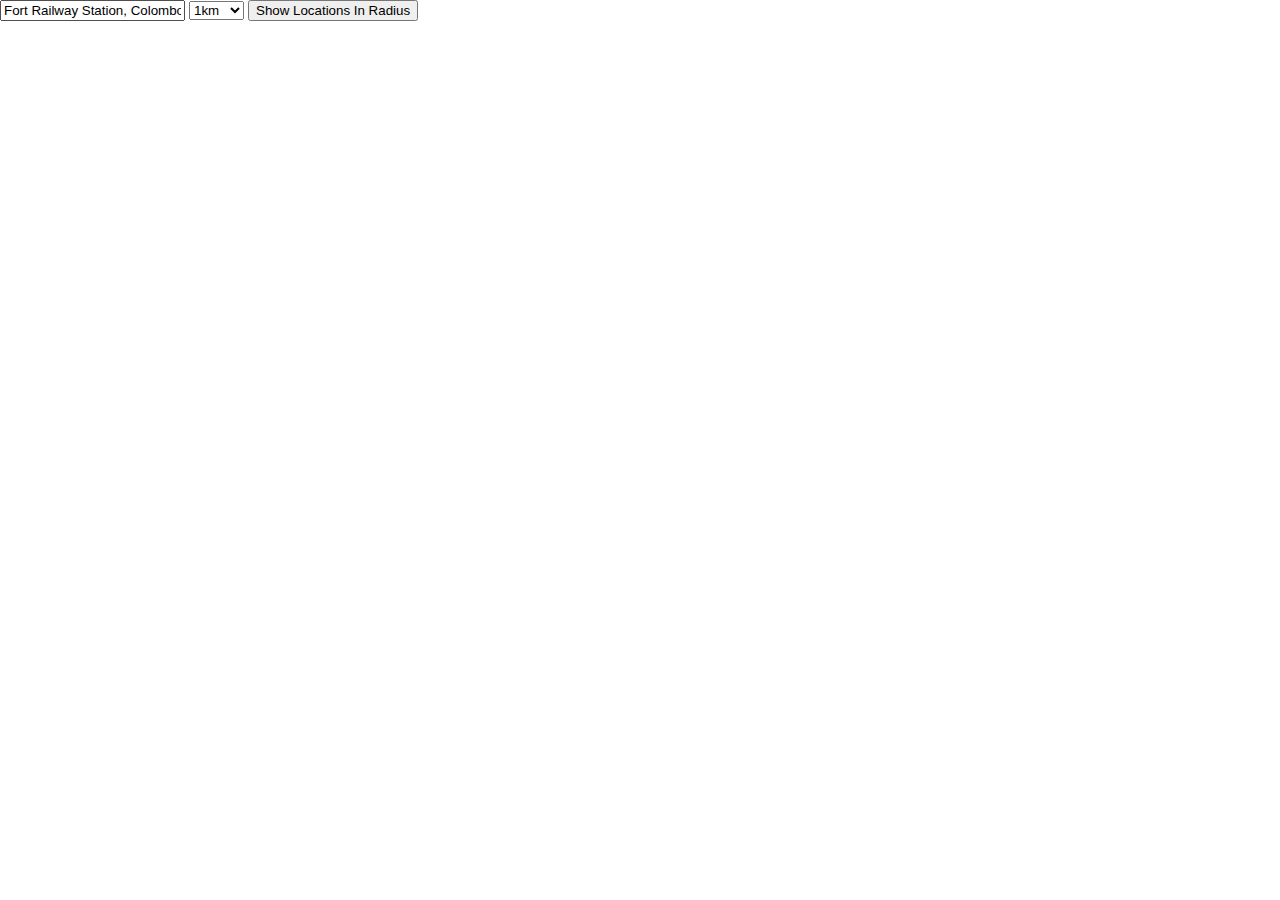
<file: radious.html>
<script src="https://ajax.googleapis.com/ajax/libs/jquery/1.11.1/jquery.min.js"></script>
<script type="text/javascript" src="https://www.google.com/jsapi"></script>
<script type="text/javascript">
        google.load("maps", "3",{other_params:"sensor=false&libraries=geometry"});
      </script>

<body style="margin:0px; padding:0px;" >
 <input id="address" value="Fort Railway Station, Colombo" placeholder="Input Address"/>
 <select id="radius_km">
	 <option value=1>1km</option>
	 <option value=2>2km</option>
	 <option value=5>5km</option>
	 <option value=30>30km</option>
 </select>
 <button onClick="showCloseLocations()">Show Locations In Radius</button>
 <div id="map_canvas"  style="width:100%; height:300px;">
 	<script type="text/javascript">
 		var map = null;
  var radius_circle;
  var markers_on_map = [];
  var geocoder;
  var infowindow;
  
  //all_locations is just a sample, you will probably load those from database
  var all_locations = [
	  {type: "Restaurant", name: "Restaurant 1", lat: 40.723080, lng: -73.984340},
	  {type: "School", name: "School 1", lat: 40.724705, lng: -73.986611},
	  {type: "School", name: "School 2", lat: 40.724165, lng: -73.983883},
	  {type: "Restaurant", name: "Restaurant 2", lat: 40.721819, lng: -73.991358},
	  {type: "School", name: "School 3", lat: 40.732056, lng: -73.998683}
  ];

  //initialize map on document ready
  $(document).ready(function(){
      var latlng = new google.maps.LatLng(40.723080, -73.984340); //you can use any location as center on map startup
      var myOptions = {
        zoom: 1,
        center: latlng,
        mapTypeControl: true,
        mapTypeControlOptions: {style: google.maps.MapTypeControlStyle.DROPDOWN_MENU},
        navigationControl: true,
        mapTypeId: google.maps.MapTypeId.ROADMAP
      };
      map = new google.maps.Map(document.getElementById("map_canvas"), myOptions);
	  geocoder = new google.maps.Geocoder();
      google.maps.event.addListener(map, 'click', function(){
           if(infowindow){
             infowindow.setMap(null);
             infowindow = null;
           }
      });
  });
  
  function showCloseLocations() {
  	var i;
  	var radius_km = $('#radius_km').val();
  	var address = $('#address').val();

  	//remove all radii and markers from map before displaying new ones
  	if (radius_circle) {
  		radius_circle.setMap(null);
  		radius_circle = null;
  	}
  	for (i = 0; i < markers_on_map.length; i++) {
  		if (markers_on_map[i]) {
  			markers_on_map[i].setMap(null);
  			markers_on_map[i] = null;
  		}
  	}

  	if (geocoder) {
  		geocoder.geocode({'address': address}, function (results, status) {
  			if (status == google.maps.GeocoderStatus.OK) {
  				if (status != google.maps.GeocoderStatus.ZERO_RESULTS) {
  					var address_lat_lng = results[0].geometry.location;
  					radius_circle = new google.maps.Circle({
  						center: address_lat_lng,
  						radius: radius_km * 1000,
  						clickable: false,
						map: map
  					});
                    if (radius_circle) map.fitBounds(radius_circle.getBounds());
  					for (var j = 0; j < all_locations.length; j++) {
  						(function (location) {
  							var marker_lat_lng = new google.maps.LatLng(location.lat, location.lng);
  							var distance_from_location = google.maps.geometry.spherical.computeDistanceBetween(address_lat_lng, marker_lat_lng); //distance in meters between your location and the marker
  							if (distance_from_location <= radius_km * 1000) {
  								var new_marker = new google.maps.Marker({
  									position: marker_lat_lng,
  									map: map,
  									title: location.name
  								});      								google.maps.event.addListener(new_marker, 'click', function () {
                                    if(infowindow){
             infowindow.setMap(null);
             infowindow = null;
           }
  									infowindow = new google.maps.InfoWindow(
            { content: '<div style="color:red">'+location.name +'</div>' + " is " + distance_from_location + " meters from my location",
              size: new google.maps.Size(150,50),
              pixelOffset: new google.maps.Size(0, -30)
            , position: marker_lat_lng, map: map});
  								});
  								markers_on_map.push(new_marker);
  							}
  						})(all_locations[j]);
  					}
  				} else {
  					alert("No results found while geocoding!");
  				}
  			} else {
  				alert("Geocode was not successful: " + status);
  			}
  		});
  	}
  }
 	</script>
</body>
</html>
</file>
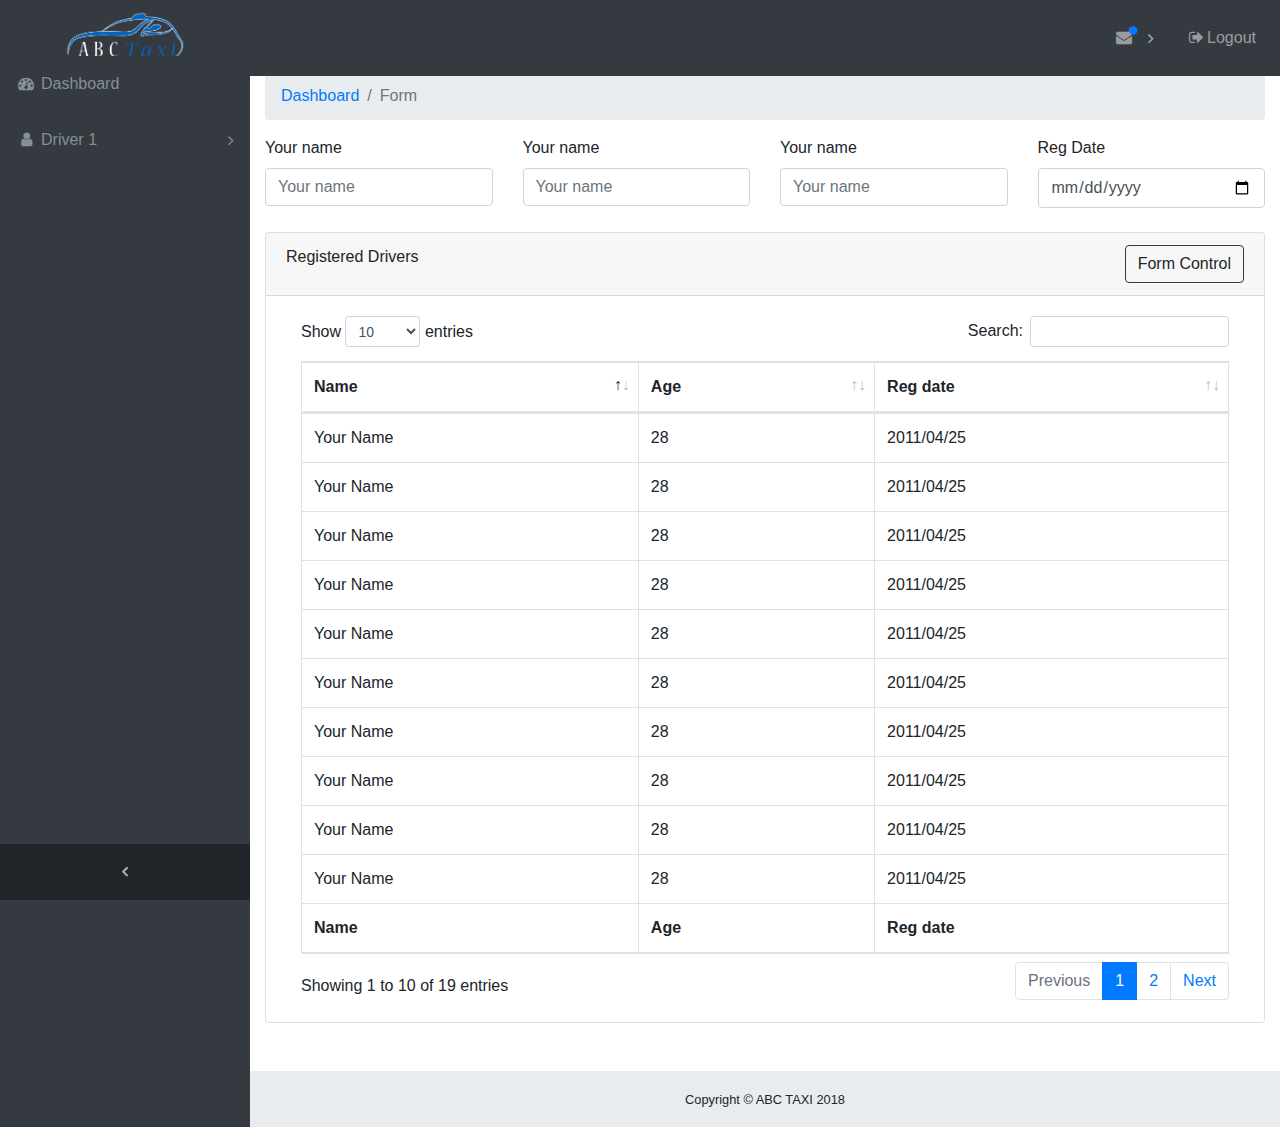
<file: admin/form.html>
<!DOCTYPE html>
<html lang="en">

<head>
  <meta charset="utf-8">
  <meta http-equiv="X-UA-Compatible" content="IE=edge">
  <meta name="viewport" content="width=device-width, initial-scale=1, shrink-to-fit=no">
  <meta name="description" content="">
  <meta name="author" content="">
  <title>ABC TAXI - Driver</title>

  <link href="css/bootstrap.min.css" rel="stylesheet">

  <link href="css/font-awesome.min.css" rel="stylesheet" type="text/css">

  <link href="css/dataTables.bootstrap4.css" rel="stylesheet">

  <link href="css/admin.css" rel="stylesheet">

    <link href="css/jquery-ui.min.css" rel="stylesheet">
</head>

<body class="fixed-nav sticky-footer bg-dark" id="page-top">
  <!-- Navigation-->
  <nav class="navbar navbar-expand-lg navbar-dark bg-dark fixed-top" id="mainNav">
    <a class="navbar-brand text-uppercase text-center" href=""><img src="images/logo.png" style="width: 120px"> </a>
    <button class="navbar-toggler navbar-toggler-right" type="button" data-toggle="collapse" data-target="#navbarResponsive" aria-controls="navbarResponsive" aria-expanded="false" aria-label="Toggle navigation">
      <span class="navbar-toggler-icon"></span>
    </button>
    <div class="collapse navbar-collapse" id="navbarResponsive">
      <ul class="navbar-nav navbar-sidenav" id="exampleAccordion">
        <li class="nav-item" data-toggle="tooltip" data-placement="right" title="Dashboard">
          <a class="nav-link" href="">
            <i class="fa fa-fw fa-dashboard"></i>
            <span class="nav-link-text">Dashboard</span>
          </a>
        </li>



        <li class="nav-item" data-toggle="tooltip" data-placement="right" title="Menu Levels">
          <a class="nav-link nav-link-collapse collapsed" data-toggle="collapse" href="#collapseMulti" data-parent="#exampleAccordion">
            <i class="fa fa-fw fa-user"></i>
            <span class="nav-link-text">Driver 1</span>
          </a>
          <ul class="sidenav-second-level collapse" id="collapseMulti">
            <li>
              <a href="#">Driver 2</a>
            </li>
            <li>
              <a href="#">Driver 2</a>
            </li>
            <li>
              <a href="#">Driver 2</a>
            </li>
           
          </ul>
        </li>

      </ul>
      <ul class="navbar-nav sidenav-toggler">
        <li class="nav-item">
          <a class="nav-link text-center" id="sidenavToggler">
            <i class="fa fa-fw fa-angle-left"></i>
          </a>
        </li>
      </ul>
      <ul class="navbar-nav ml-auto">
        <li class="nav-item dropdown">
          <a class="nav-link dropdown-toggle mr-lg-2" id="messagesDropdown" href="#" data-toggle="dropdown" aria-haspopup="true" aria-expanded="false">
            <i class="fa fa-fw fa-envelope"></i>
            <span class="d-lg-none">Messages
              <span class="badge badge-pill badge-primary">12 New</span>
            </span>
            <span class="indicator text-primary d-none d-lg-block">
              <i class="fa fa-fw fa-circle"></i>
            </span>
          </a>
          <div class="dropdown-menu" aria-labelledby="messagesDropdown">
            <h6 class="dropdown-header">New Messages:</h6>
            <div class="dropdown-divider"></div>
            <a class="dropdown-item" href="#">
              <strong>David Miller</strong>
              <span class="small float-right text-muted">11:21 AM</span>
              <div class="dropdown-message small">Hey there! This new version of SB Admin is pretty awesome! These messages clip off when they reach the end of the box so they don't overflow over to the sides!</div>
            </a>
            <div class="dropdown-divider"></div>
            <a class="dropdown-item" href="#">
              <strong>Jane Smith</strong>
              <span class="small float-right text-muted">11:21 AM</span>
              <div class="dropdown-message small">I was wondering if you could meet for an appointment at 3:00 instead of 4:00. Thanks!</div>
            </a>
            <div class="dropdown-divider"></div>
            <a class="dropdown-item" href="#">
              <strong>John Doe</strong>
              <span class="small float-right text-muted">11:21 AM</span>
              <div class="dropdown-message small">I've sent the final files over to you for review. When you're able to sign off of them let me know and we can discuss distribution.</div>
            </a>
            <div class="dropdown-divider"></div>
            <a class="dropdown-item small" href="#">View all messages</a>
          </div>
        </li>


        <li class="nav-item">
          <a class="nav-link" data-toggle="modal" data-target="#exampleModal">
            <i class="fa fa-fw fa-sign-out"></i>Logout</a>
        </li>
      </ul>
    </div>
  </nav>
  <div class="content-wrapper">
    <div class="container-fluid">
      <!-- Breadcrumbs-->
      <ol class="breadcrumb">
        <li class="breadcrumb-item">
          <a href="#">Dashboard</a>
        </li>
        <li class="breadcrumb-item active">Form</li>
      </ol>
      <!-- Icon Cards-->

        <form class="row" id="frm-ds">
            <div class="col-md-3 ">
                <label for="name">Your name</label>
                <input type="text" name="name" class="form-control" placeholder="Your name">
            </div>
            <div class="col-md-3 ">
                <label for="name">Your name</label>
                <input type="text" name="name" class="form-control" placeholder="Your name">
            </div>
            <div class="col-md-3 ">
                <label for="name">Your name</label>
                <input type="text" name="name" class="form-control" placeholder="Your name">
            </div>
            <div class="col-md-3 ">
                <label for="name">Reg Date</label>
                <input type="date" name="name" class="form-control datepicker" placeholder="Your name">
            </div>

        </form>
      <div class="card mb-5 mt-4">
      <div class="card-header">
         Registered Drivers
          <a class="pull-right btn btn-light btn-outline-dark  " id="ds" style="">Form Control</a>
      </div>
      <div class="card-body">
      <div class="table-responsive">
      <table class="table table-bordered" id="dataTable" width="100%" cellspacing="0">
      <thead>
      <tr>
          <th>Name</th>

          <th>Age</th>
          <th>Reg date</th>

      </tr>
      </thead>
      <tfoot>
      <tr>
          <th>Name</th>

          <th>Age</th>
          <th>Reg date</th>
      </tr>
      </tfoot>
      <tbody>
      <tr>
          <td>Your Name</td>


          <td>28</td>
          <td>2011/04/25</td>

      </tr>
      <tr>
          <td>Your Name</td>


          <td>28</td>
          <td>2011/04/25</td>

      </tr>
      <tr>
          <td>Your Name</td>


          <td>28</td>
          <td>2011/04/25</td>

      </tr>
      <tr>
          <td>Your Name</td>


          <td>28</td>
          <td>2011/04/25</td>

      </tr>
      <tr>
          <td>Your Name</td>


          <td>28</td>
          <td>2011/04/25</td>

      </tr> <tr>
          <td>Your Name</td>


          <td>28</td>
          <td>2011/04/25</td>

      </tr> <tr>
          <td>Your Name</td>


          <td>28</td>
          <td>2011/04/25</td>

      </tr> <tr>
          <td>Your Name</td>


          <td>28</td>
          <td>2011/04/25</td>

      </tr> <tr>
          <td>Your Name</td>


          <td>28</td>
          <td>2011/04/25</td>

      </tr> <tr>
          <td>Your Name</td>


          <td>28</td>
          <td>2011/04/25</td>

      </tr> <tr>
          <td>Your Name</td>


          <td>28</td>
          <td>2011/04/25</td>

      </tr> <tr>
          <td>Your Name</td>


          <td>28</td>
          <td>2011/04/25</td>

      </tr> <tr>
          <td>Your Name</td>


          <td>28</td>
          <td>2011/04/25</td>

      </tr> <tr>
          <td>Your Name</td>


          <td>28</td>
          <td>2011/04/25</td>

      </tr> <tr>
          <td>Your Name</td>


          <td>28</td>
          <td>2011/04/25</td>

      </tr> <tr>
          <td>Your Name</td>


          <td>28</td>
          <td>2011/04/25</td>

      </tr> <tr>
          <td>Your Name</td>


          <td>28</td>
          <td>2011/04/25</td>

      </tr> <tr>
          <td>Your Name</td>


          <td>11</td>
          <td>2011/04/25</td>

      </tr>
      <tr>
          <td>Your Name</td>


          <td>23</td>
          <td>2011/04/25</td>

      </tr>














      </tbody>
      </table>
      </div>
      </div>

      </div>

      <!-- Area Chart Example-->
  

    </div>
    <!-- /.container-fluid-->
    <!-- /.content-wrapper-->
    <footer class="sticky-footer">
      <div class="container">
        <div class="text-center">
          <small>Copyright © ABC TAXI 2018</small>
        </div>
      </div>
    </footer>
    <!-- Scroll to Top Button-->
    <a class="scroll-to-top rounded" href="#page-top">
      <i class="fa fa-angle-up"></i>
    </a>
    <!-- Logout Modal-->
    <div class="modal fade" id="exampleModal" tabindex="-1" role="dialog" aria-labelledby="exampleModalLabel" aria-hidden="true">
      <div class="modal-dialog" role="document">
        <div class="modal-content">
          <div class="modal-header">
            <h5 class="modal-title" id="exampleModalLabel">Ready to Leave?</h5>
            <button class="close" type="button" data-dismiss="modal" aria-label="Close">
              <span aria-hidden="true">×</span>
            </button>
          </div>
          <div class="modal-body">Select "Logout" below if you are ready to end your current session.</div>
          <div class="modal-footer">
            <button class="btn btn-secondary" type="button" data-dismiss="modal">Cancel</button>
            <a class="btn btn-primary" >Logout</a>
          </div>
        </div>
      </div>
    </div>

    <script src="js/jquery.min.js"></script>
    <script src="js/bootstrap.bundle.min.js"></script>
    <script src="js/jquery.easing.min.js"></script>
    <script src="js/Chart.min.js"></script>
    <script src="js/jquery.dataTables.js"></script>
    <script src="js/dataTables.bootstrap4.js"></script>
   <script src="js/admin.min.js"></script>
   <script src="js/admin-datatables.min.js"></script>
    <script src="js/admin-charts.min.js"></script>
  </div>
</body>

</html>
</file>
<file: admin/css/admin.css>
html {
  position: relative;
  min-height: 100%;
}

body {
  overflow-x: hidden;
}

body.sticky-footer {
  margin-bottom: 56px;
}

body.sticky-footer .content-wrapper {
  min-height: calc(100vh - 56px - 56px);
}

body.fixed-nav {
  padding-top: 56px;
}

.content-wrapper {
  min-height: calc(100vh - 56px);
  padding-top: 1rem;
}

.scroll-to-top {
  position: fixed;
  right: 15px;
  bottom: 3px;
  display: none;
  width: 50px;
  height: 50px;
  text-align: center;
  color: white;
  background: rgba(52, 58, 64, 0.5);
  line-height: 45px;
}

.scroll-to-top:focus, .scroll-to-top:hover {
  color: white;
}

.scroll-to-top:hover {
  background: #343a40;
}

.scroll-to-top i {
  font-weight: 800;
}

.smaller {
  font-size: 0.7rem;
}

.o-hidden {
  overflow: hidden !important;
}

.z-0 {
  z-index: 0;
}

.z-1 {
  z-index: 1;
}

#mainNav .navbar-collapse {
  overflow: auto;
  max-height: 75vh;
}

#mainNav .navbar-collapse .navbar-nav .nav-item .nav-link {
  cursor: pointer;
}

#mainNav .navbar-collapse .navbar-sidenav .nav-link-collapse:after {
  float: right;
  content: '\f107';
  font-family: 'FontAwesome';
}

#mainNav .navbar-collapse .navbar-sidenav .nav-link-collapse.collapsed:after {
  content: '\f105';
}

#mainNav .navbar-collapse .navbar-sidenav .sidenav-second-level,
#mainNav .navbar-collapse .navbar-sidenav .sidenav-third-level {
  padding-left: 0;
}

#mainNav .navbar-collapse .navbar-sidenav .sidenav-second-level > li > a,
#mainNav .navbar-collapse .navbar-sidenav .sidenav-third-level > li > a {
  display: block;
  padding: 0.5em 0;
}

#mainNav .navbar-collapse .navbar-sidenav .sidenav-second-level > li > a:focus, #mainNav .navbar-collapse .navbar-sidenav .sidenav-second-level > li > a:hover,
#mainNav .navbar-collapse .navbar-sidenav .sidenav-third-level > li > a:focus,
#mainNav .navbar-collapse .navbar-sidenav .sidenav-third-level > li > a:hover {
  text-decoration: none;
}

#mainNav .navbar-collapse .navbar-sidenav .sidenav-second-level > li > a {
  padding-left: 1em;
}

#mainNav .navbar-collapse .navbar-sidenav .sidenav-third-level > li > a {
  padding-left: 2em;
}

#mainNav .navbar-collapse .sidenav-toggler {
  display: none;
}

#mainNav .navbar-collapse .navbar-nav > .nav-item.dropdown > .nav-link {
  position: relative;
  min-width: 45px;
}

#mainNav .navbar-collapse .navbar-nav > .nav-item.dropdown > .nav-link:after {
  float: right;
  width: auto;
  content: '\f105';
  border: none;
  font-family: 'FontAwesome';
}

#mainNav .navbar-collapse .navbar-nav > .nav-item.dropdown > .nav-link .indicator {
  position: absolute;
  top: 5px;
  left: 21px;
  font-size: 10px;
}

#mainNav .navbar-collapse .navbar-nav > .nav-item.dropdown.show > .nav-link:after {
  content: '\f107';
}

#mainNav .navbar-collapse .navbar-nav > .nav-item.dropdown .dropdown-menu > .dropdown-item > .dropdown-message {
  overflow: hidden;
  max-width: none;
  text-overflow: ellipsis;
}

@media (min-width: 992px) {
  #mainNav .navbar-brand {
      width: 218px;
      border-bottom: 1px solid #797878;
      margin-top: -6px;
  }
  #mainNav .navbar-collapse {
    overflow: visible;
    max-height: none;
  }
  #mainNav .navbar-collapse .navbar-sidenav {
    position: absolute;
    top: 0;
    left: 0;
    -webkit-flex-direction: column;
    -ms-flex-direction: column;
    flex-direction: column;
    margin-top: 56px;
  }
  #mainNav .navbar-collapse .navbar-sidenav > .nav-item {
    width: 250px;
    padding: 0;
  }
  #mainNav .navbar-collapse .navbar-sidenav > .nav-item > .nav-link {
    padding: 1em;
  }
  #mainNav .navbar-collapse .navbar-sidenav > .nav-item .sidenav-second-level,
  #mainNav .navbar-collapse .navbar-sidenav > .nav-item .sidenav-third-level {
    padding-left: 0;
    list-style: none;
  }
  #mainNav .navbar-collapse .navbar-sidenav > .nav-item .sidenav-second-level > li,
  #mainNav .navbar-collapse .navbar-sidenav > .nav-item .sidenav-third-level > li {
    width: 250px;
  }
  #mainNav .navbar-collapse .navbar-sidenav > .nav-item .sidenav-second-level > li > a,
  #mainNav .navbar-collapse .navbar-sidenav > .nav-item .sidenav-third-level > li > a {
    padding: 1em;
  }
  #mainNav .navbar-collapse .navbar-sidenav > .nav-item .sidenav-second-level > li > a {
    padding-left: 2.75em;
  }
  #mainNav .navbar-collapse .navbar-sidenav > .nav-item .sidenav-third-level > li > a {
    padding-left: 3.75em;
  }
  #mainNav .navbar-collapse .navbar-nav > .nav-item.dropdown > .nav-link {
    min-width: 0;
  }
  #mainNav .navbar-collapse .navbar-nav > .nav-item.dropdown > .nav-link:after {
    width: 24px;
    text-align: center;
  }
  #mainNav .navbar-collapse .navbar-nav > .nav-item.dropdown .dropdown-menu > .dropdown-item > .dropdown-message {
    max-width: 300px;
  }
}

#mainNav.fixed-top .sidenav-toggler {
  display: none;
}

@media (min-width: 992px) {
  #mainNav.fixed-top .navbar-sidenav {
    height: calc(100vh - 112px);
  }
  #mainNav.fixed-top .sidenav-toggler {
    position: absolute;
    top: 0;
    left: 0;
    display: flex;
    -webkit-flex-direction: column;
    -ms-flex-direction: column;
    flex-direction: column;
    margin-top: calc(100vh - 56px);
  }
  #mainNav.fixed-top .sidenav-toggler > .nav-item {
    width: 250px;
    padding: 0;
  }
  #mainNav.fixed-top .sidenav-toggler > .nav-item > .nav-link {
    padding: 1em;
  }
}

#mainNav.fixed-top.navbar-dark .sidenav-toggler {
  background-color: #212529;
}

#mainNav.fixed-top.navbar-dark .sidenav-toggler a i {
  color: #adb5bd;
}

#mainNav.fixed-top.navbar-light .sidenav-toggler {
  background-color: #dee2e6;
}

#mainNav.fixed-top.navbar-light .sidenav-toggler a i {
  color: rgba(0, 0, 0, 0.5);
}

body.sidenav-toggled #mainNav.fixed-top .sidenav-toggler {
  overflow-x: hidden;
  width: 55px;
}

body.sidenav-toggled #mainNav.fixed-top .sidenav-toggler .nav-item,
body.sidenav-toggled #mainNav.fixed-top .sidenav-toggler .nav-link {
  width: 55px !important;
}

body.sidenav-toggled #mainNav.fixed-top #sidenavToggler i {
  -webkit-transform: scaleX(-1);
  -moz-transform: scaleX(-1);
  -o-transform: scaleX(-1);
  transform: scaleX(-1);
  filter: FlipH;
  -ms-filter: 'FlipH';
}

#mainNav.static-top .sidenav-toggler {
  display: none;
}

@media (min-width: 992px) {
  #mainNav.static-top .sidenav-toggler {
    display: flex;
  }
}

body.sidenav-toggled #mainNav.static-top #sidenavToggler i {
  -webkit-transform: scaleX(-1);
  -moz-transform: scaleX(-1);
  -o-transform: scaleX(-1);
  transform: scaleX(-1);
  filter: FlipH;
  -ms-filter: 'FlipH';
}

.content-wrapper {
  overflow-x: hidden;
  background: white;
}

@media (min-width: 992px) {
  .content-wrapper {
    margin-left: 250px;
  }
}

#sidenavToggler i {
  font-weight: 800;
}

.navbar-sidenav-tooltip.show {
  display: none;
}

@media (min-width: 992px) {
  body.sidenav-toggled .content-wrapper {
    margin-left: 55px;
  }
}

body.sidenav-toggled .navbar-sidenav {
  width: 55px;
}

body.sidenav-toggled .navbar-sidenav .nav-link-text {
  display: none;
}

body.sidenav-toggled .navbar-sidenav .nav-item,
body.sidenav-toggled .navbar-sidenav .nav-link {
  width: 55px !important;
}

body.sidenav-toggled .navbar-sidenav .nav-item:after,
body.sidenav-toggled .navbar-sidenav .nav-link:after {
  display: none;
}

body.sidenav-toggled .navbar-sidenav .nav-item {
  white-space: nowrap;
}

body.sidenav-toggled .navbar-sidenav-tooltip.show {
  display: flex;
}

#mainNav.navbar-dark .navbar-collapse .navbar-sidenav .nav-link-collapse:after {
  color: #868e96;
}

#mainNav.navbar-dark .navbar-collapse .navbar-sidenav > .nav-item > .nav-link {
  color: #868e96;
}

#mainNav.navbar-dark .navbar-collapse .navbar-sidenav > .nav-item > .nav-link:hover {
  color: #adb5bd;
}

#mainNav.navbar-dark .navbar-collapse .navbar-sidenav > .nav-item .sidenav-second-level > li > a,
#mainNav.navbar-dark .navbar-collapse .navbar-sidenav > .nav-item .sidenav-third-level > li > a {
  color: #868e96;
}

#mainNav.navbar-dark .navbar-collapse .navbar-sidenav > .nav-item .sidenav-second-level > li > a:focus, #mainNav.navbar-dark .navbar-collapse .navbar-sidenav > .nav-item .sidenav-second-level > li > a:hover,
#mainNav.navbar-dark .navbar-collapse .navbar-sidenav > .nav-item .sidenav-third-level > li > a:focus,
#mainNav.navbar-dark .navbar-collapse .navbar-sidenav > .nav-item .sidenav-third-level > li > a:hover {
  color: #adb5bd;
}

#mainNav.navbar-dark .navbar-collapse .navbar-nav > .nav-item.dropdown > .nav-link:after {
  color: #adb5bd;
}

@media (min-width: 992px) {
  #mainNav.navbar-dark .navbar-collapse .navbar-sidenav {
    background: #343a40;
  }
  #mainNav.navbar-dark .navbar-collapse .navbar-sidenav li.active a {
    color: white !important;
    background-color: #495057;
  }
  #mainNav.navbar-dark .navbar-collapse .navbar-sidenav li.active a:focus, #mainNav.navbar-dark .navbar-collapse .navbar-sidenav li.active a:hover {
    color: white;
  }
  #mainNav.navbar-dark .navbar-collapse .navbar-sidenav > .nav-item .sidenav-second-level,
  #mainNav.navbar-dark .navbar-collapse .navbar-sidenav > .nav-item .sidenav-third-level {
    background: #343a40;
  }
}

#mainNav.navbar-light .navbar-collapse .navbar-sidenav .nav-link-collapse:after {
  color: rgba(0, 0, 0, 0.5);
}

#mainNav.navbar-light .navbar-collapse .navbar-sidenav > .nav-item > .nav-link {
  color: rgba(0, 0, 0, 0.5);
}

#mainNav.navbar-light .navbar-collapse .navbar-sidenav > .nav-item > .nav-link:hover {
  color: rgba(0, 0, 0, 0.7);
}

#mainNav.navbar-light .navbar-collapse .navbar-sidenav > .nav-item .sidenav-second-level > li > a,
#mainNav.navbar-light .navbar-collapse .navbar-sidenav > .nav-item .sidenav-third-level > li > a {
  color: rgba(0, 0, 0, 0.5);
}

#mainNav.navbar-light .navbar-collapse .navbar-sidenav > .nav-item .sidenav-second-level > li > a:focus, #mainNav.navbar-light .navbar-collapse .navbar-sidenav > .nav-item .sidenav-second-level > li > a:hover,
#mainNav.navbar-light .navbar-collapse .navbar-sidenav > .nav-item .sidenav-third-level > li > a:focus,
#mainNav.navbar-light .navbar-collapse .navbar-sidenav > .nav-item .sidenav-third-level > li > a:hover {
  color: rgba(0, 0, 0, 0.7);
}

#mainNav.navbar-light .navbar-collapse .navbar-nav > .nav-item.dropdown > .nav-link:after {
  color: rgba(0, 0, 0, 0.5);
}

@media (min-width: 992px) {
  #mainNav.navbar-light .navbar-collapse .navbar-sidenav {
    background: #f8f9fa;
  }
  #mainNav.navbar-light .navbar-collapse .navbar-sidenav li.active a {
    color: #000 !important;
    background-color: #e9ecef;
  }
  #mainNav.navbar-light .navbar-collapse .navbar-sidenav li.active a:focus, #mainNav.navbar-light .navbar-collapse .navbar-sidenav li.active a:hover {
    color: #000;
  }
  #mainNav.navbar-light .navbar-collapse .navbar-sidenav > .nav-item .sidenav-second-level,
  #mainNav.navbar-light .navbar-collapse .navbar-sidenav > .nav-item .sidenav-third-level {
    background: #f8f9fa;
  }
}

.card-body-icon {
  position: absolute;
  z-index: 0;
  top: -25px;
  right: -25px;
  font-size: 5rem;
  -webkit-transform: rotate(15deg);
  -ms-transform: rotate(15deg);
  transform: rotate(15deg);
}

@media (min-width: 576px) {
  .card-columns {
    column-count: 1;
  }
}

@media (min-width: 768px) {
  .card-columns {
    column-count: 2;
  }
}

@media (min-width: 1200px) {
  .card-columns {
    column-count: 2;
  }
}

.card-login {
  max-width: 25rem;
}

.card-register {
  max-width: 40rem;
}

footer.sticky-footer {
  position: absolute;
  right: 0;
  bottom: 0;
  width: 100%;
  height: 56px;
  background-color: #e9ecef;
  line-height: 55px;
}

@media (min-width: 992px) {
  footer.sticky-footer {
    width: calc(100% - 250px);
  }
}

@media (min-width: 992px) {
  body.sidenav-toggled footer.sticky-footer {
    width: calc(100% - 55px);
  }
}
.frm-login{
    margin: auto;
    border: 1px solid #ccc;
    min-height: 320px;
    width: 430px;
    margin-top: 8%;
    background: #fff;


}
.frm-login .form-control{border-radius: 0; margin-bottom: 2%; text-align: center}
.frm{
    display: block; width: 80%; margin: 3% 10%
}
</file>
